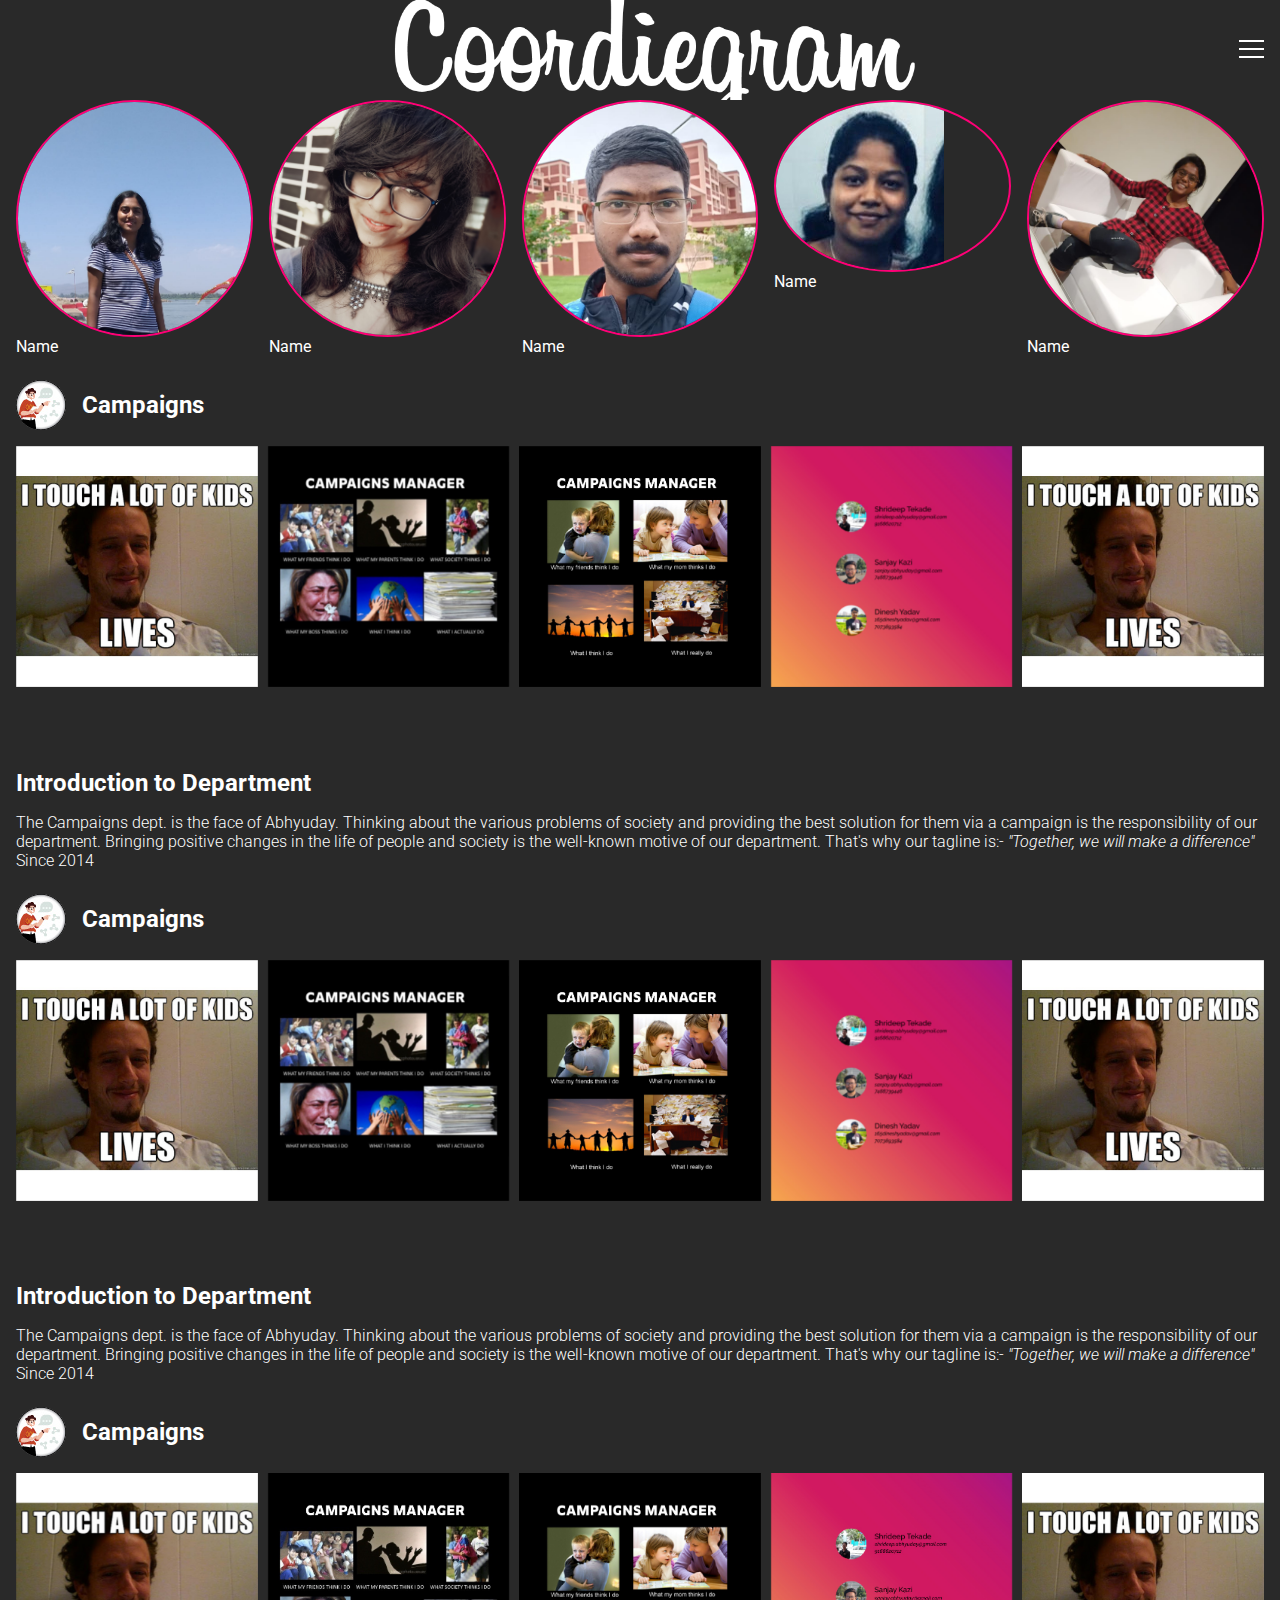
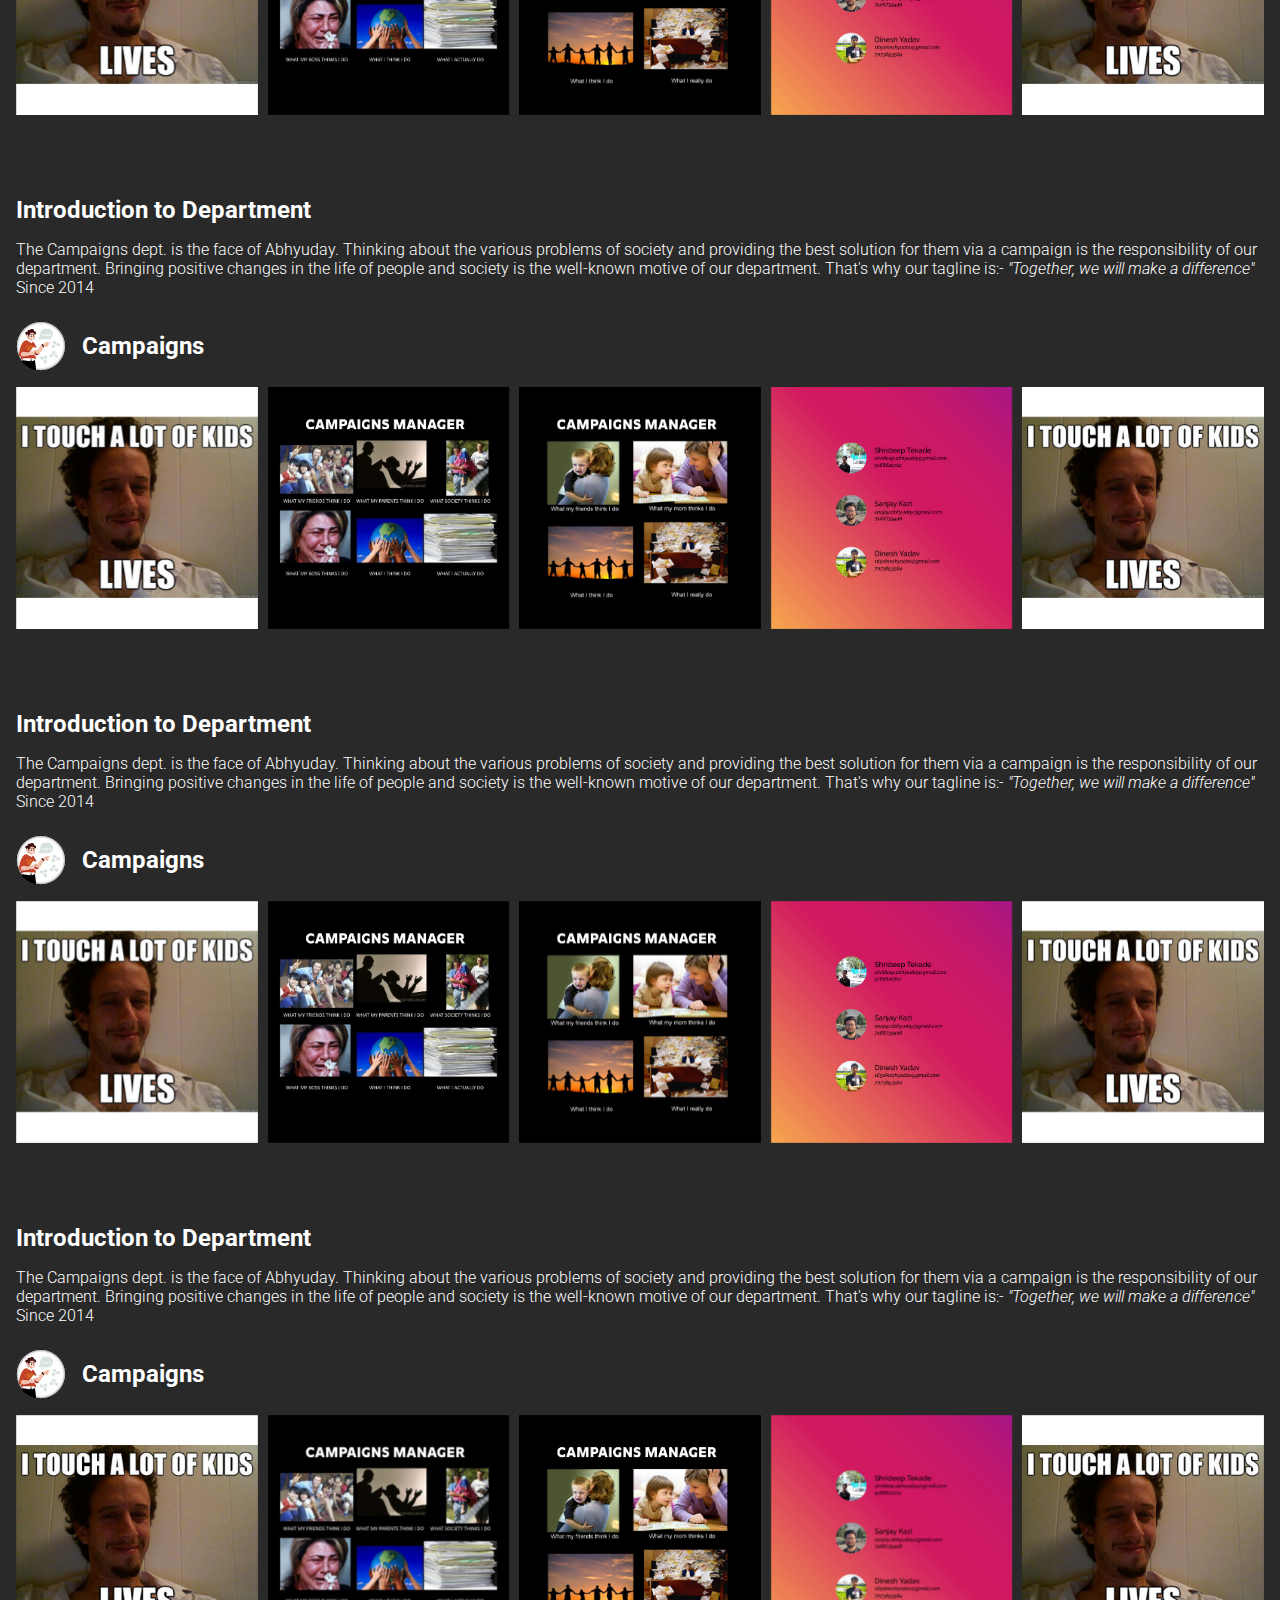
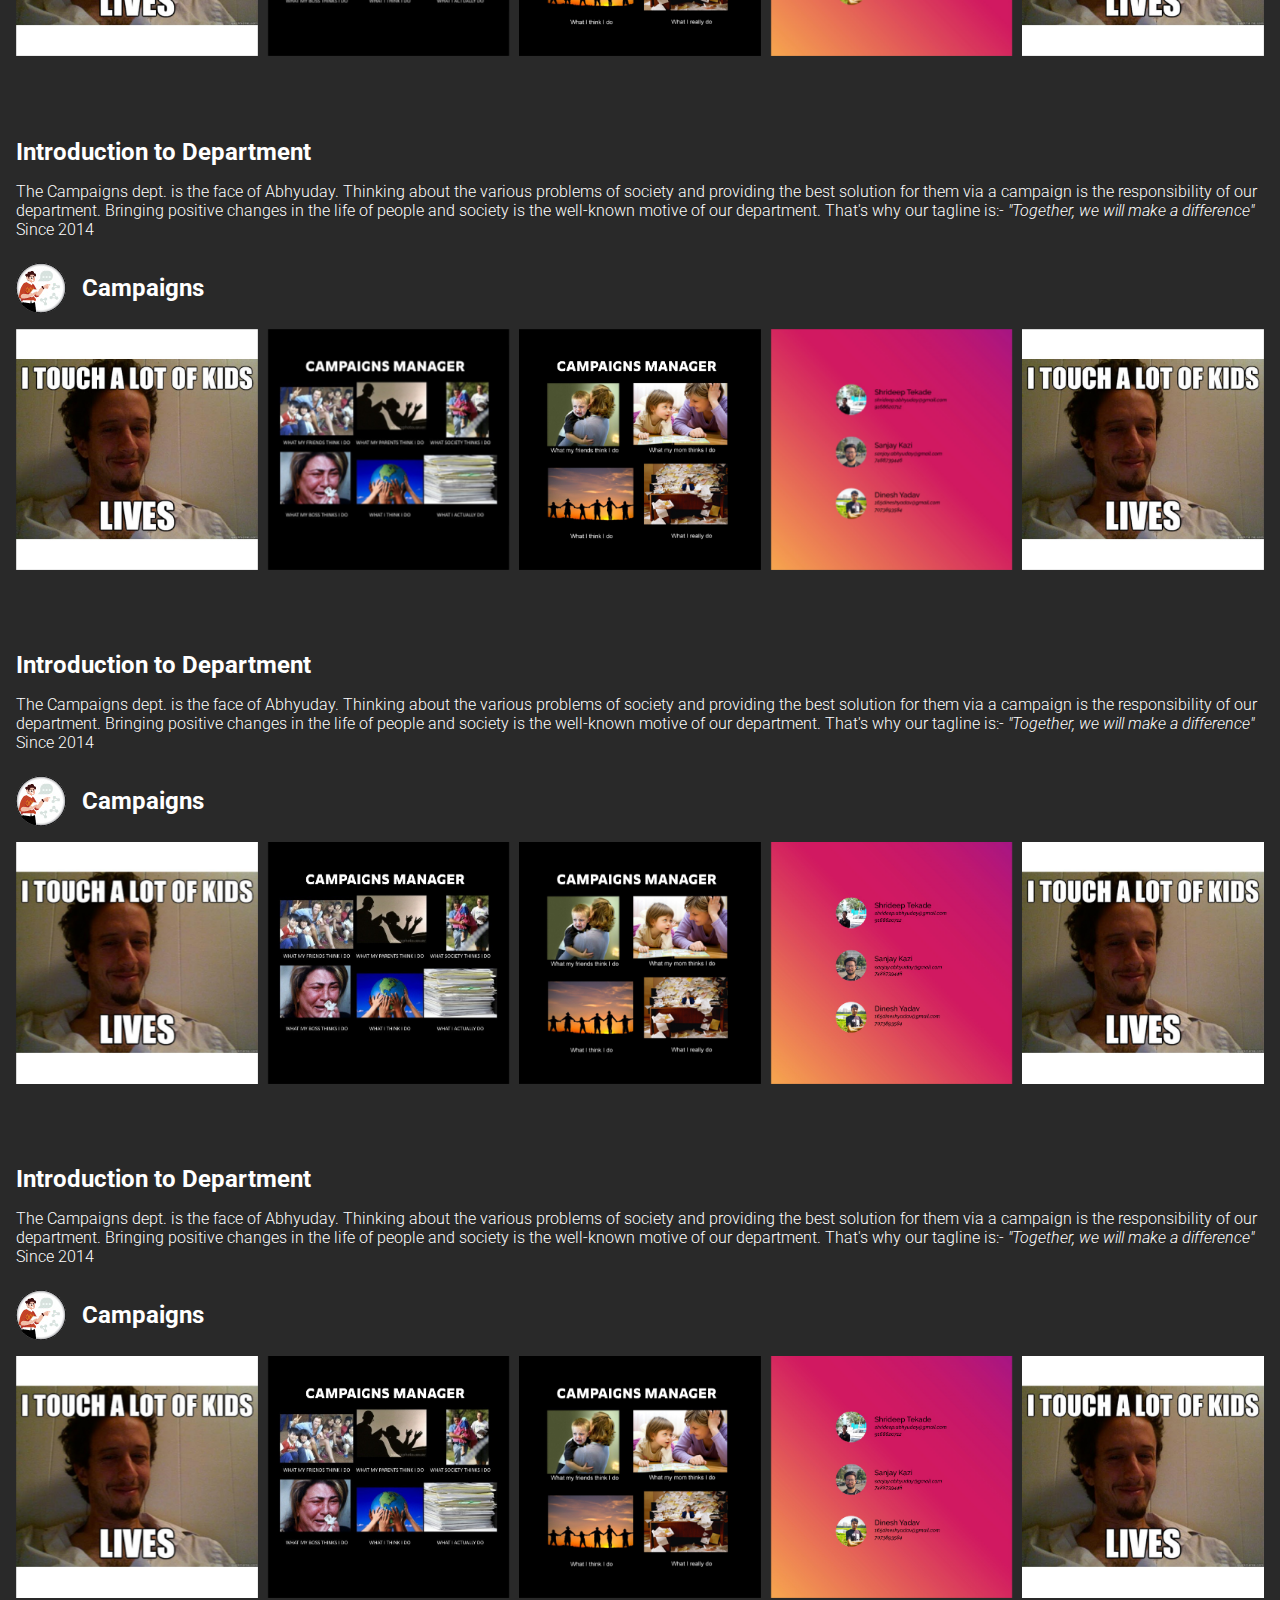
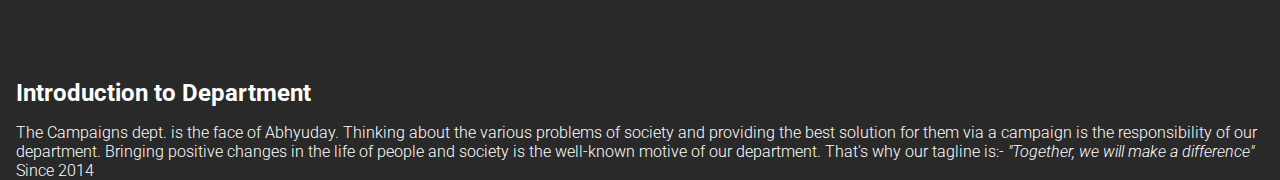
<file: index.html>
<!DOCTYPE html>
<html lang="en">
<head>
    <meta charset="UTF-8">
    <meta http-equiv="X-UA-Compatible" content="IE=edge">
    <meta name="viewport" content="width=device-width, initial-scale=1.0">
    <title>Document</title>
    <link rel="stylesheet" href="https://cdnjs.cloudflare.com/ajax/libs/OwlCarousel2/2.3.4/assets/owl.carousel.min.css" integrity="sha512-tS3S5qG0BlhnQROyJXvNjeEM4UpMXHrQfTGmbQ1gKmelCxlSEBUaxhRBj/EFTzpbP4RVSrpEikbmdJobCvhE3g==" crossorigin="anonymous" referrerpolicy="no-referrer" />
    <link rel="stylesheet" href="https://cdnjs.cloudflare.com/ajax/libs/OwlCarousel2/2.3.4/assets/owl.theme.default.min.css" integrity="sha512-sMXtMNL1zRzolHYKEujM2AqCLUR9F2C4/05cdbxjjLSRvMQIciEPCQZo++nk7go3BtSuK9kfa/s+a4f4i5pLkw==" crossorigin="anonymous" referrerpolicy="no-referrer" />

    <!-- JQuery -->
    <!-- <script src="https://code.jquery.com/jquery-3.6.0.min.js" ></script>

    <!-- Owl Carousel -->
    <!-- <script src="https://cdnjs.cloudflare.com/ajax/libs/OwlCarousel2/2.3.4/owl.carousel.min.js"></script> --> 

    <!-- Font Awesome Icons -->
    <link rel="stylesheet" href="https://cdnjs.cloudflare.com/ajax/libs/font-awesome/5.15.3/css/all.min.css" integrity="sha512-iBBXm8fW90+nuLcSKlbmrPcLa0OT92xO1BIsZ+ywDWZCvqsWgccV3gFoRBv0z+8dLJgyAHIhR35VZc2oM/gI1w==" crossorigin="anonymous" referrerpolicy="no-referrer" />

    <!-- Roboto Google Font -->
    <link rel="preconnect" href="https://fonts.gstatic.com">
    <link href="https://fonts.googleapis.com/css2?family=Roboto:ital,wght@0,100;0,300;0,400;0,500;0,700;0,900;1,100;1,300;1,400;1,500;1,700;1,900&display=swap" rel="stylesheet">

    <!-- Custom Style sheet -->
    <link rel="stylesheet" href="scss/main.css">
</head>
<body>
    <div class="navigation">
        <i class="fab fa-instagram navigation__logo"></i>
        <img src="assets/coordiegram-logo-white.png" alt="coordiegram-logo" class="navigation__coordiegram-logo">

        <input type="checkbox" class="navigation__checkbox" id="navi-toggle">

        <label for="navi-toggle" class="navigation__button">
            <span class="navigation__icon">&nbsp;</span>
        </label>

        <nav class="nav">
            <ul class="nav__list">
                <li class="nav__item">
                    <a href="#" class="nav__link">
                        campaigns                    
                    </a>
                </li>
                <li class="nav__item">
                    <a href="#" class="nav__link">       
                        competitions                 
                    </a>
                </li>
                <li class="nav__item">
                    <a href="#" class="nav__link">       
                        creatives                 
                    </a>
                </li>
                <li class="nav__item">
                    <a href="#" class="nav__link">    
                        events                    
                    </a>
                </li>
                <li class="nav__item">
                    <a href="#" class="nav__link">     
                        marketing                   
                    </a>
                </li>
                <li class="nav__item">
                    <a href="#" class="nav__link">     
                        media                   
                    </a>
                </li>
                <li class="nav__item">
                    <a href="#" class="nav__link">  
                        operations                      
                    </a>
                </li>
                <li class="nav__item">
                    <a href="#" class="nav__link">      
                        web                  
                    </a>
                </li>
            </ul>
        </nav>
        
    </div>
    

    <section class="stories owl-theme">        
        <!-- <div class="wrapper owl-theme"> -->
            <div class="item">
                <div class="stories__story story--1">
                    <div class="stories__img-wrapper"><img src="./assets/testimonials/apoorva.jpg" alt="" class="stories__img"></div>
                    <p class="stories__name">Name</p>
                </div>
            </div>
            <div class="item">
                <div class="stories__story story--2">
                    <div class="stories__img-wrapper"><img src="./assets/testimonials/bhanupriya.jpg" alt="" class="stories__img"></div>
                    <p class="stories__name">Name</p>
                </div>
            </div>
            <div class="item">
                <div class="stories__story story--3">
                    <div class="stories__img-wrapper"><img src="./assets/testimonials/Hemanth.jpg" alt="" class="stories__img"></div>
                    <p class="stories__name">Name</p>
                </div>
            </div>
            <div class="item">
                <div class="stories__story story--4">
                    <div class="stories__img-wrapper"><img src="./assets/testimonials/Prathiksha.jpg" alt="" class="stories__img"></div>
                    <p class="stories__name">Name</p>
                </div>
            </div>
            <div class="item">
                <div class="stories__story story--5">
                    <div class="stories__img-wrapper"><img src="./assets/testimonials/priyanka.jpg" alt="" class="stories__img"></div>
                    <p class="stories__name">Name</p>
                </div>
            </div>
        <!-- </div> -->
    </section>

    <main>
        <div class="card card--1">
            <div class="card__header">
                <img src="./assets/logos/campaigns.jpg" alt="">
                <h2>Campaigns</h2>
            </div>
            <div class="card__images owl-carousel owl-theme">
                <div class="item"><img class="card__img" src="./assets/campaigns/1.jpg" alt=""></div>
                <div class="item"><img class="card__img" src="./assets/campaigns/2.jpg" alt=""></div>
                <div class="item"><img class="card__img" src="./assets/campaigns/3.jpg" alt=""></div>
                <div class="item"><img class="card__img" src="./assets/campaigns/campaigns.jpg" alt=""></div>
            </div>
            <div class="card__actions">
                <i class="far fa-heart"></i>
                <i class="far fa-comment"></i>
                <i class="far fa-share-square"></i>
            </div>
            <div class="card__description">
                <h2>Introduction to Department</h2>
            </div>
            <div class="card__details">
                <p class="card__text">The Campaigns dept. is the face of Abhyuday. Thinking about the various problems of society and providing the best solution for them via a campaign is the responsibility of our department. Bringing positive changes in the life of people and society is the well-known motive of our department. That's why our tagline is:-<i>
                    "Together, we will make a difference"</i>
                    </p>		 	   
                     
            </div>
            <div class="card__footer">
                <p class="card__likes"> Since 2014</p>
            </div>
        </div>        
        <div class="card card--1">
            <div class="card__header">
                <img src="./assets/logos/campaigns.jpg" alt="">
                <h2>Campaigns</h2>
            </div>
            <div class="card__images owl-carousel owl-theme">
                <div class="item"><img class="card__img" src="./assets/campaigns/1.jpg" alt=""></div>
                <div class="item"><img class="card__img" src="./assets/campaigns/2.jpg" alt=""></div>
                <div class="item"><img class="card__img" src="./assets/campaigns/3.jpg" alt=""></div>
                <div class="item"><img class="card__img" src="./assets/campaigns/campaigns.jpg" alt=""></div>
            </div>
            <div class="card__actions">
                <i class="far fa-heart"></i>
                <i class="far fa-comment"></i>
                <i class="far fa-share-square"></i>
            </div>
            <div class="card__description">
                <h2>Introduction to Department</h2>
            </div>
            <div class="card__details">
                <p class="card__text">The Campaigns dept. is the face of Abhyuday. Thinking about the various problems of society and providing the best solution for them via a campaign is the responsibility of our department. Bringing positive changes in the life of people and society is the well-known motive of our department. That's why our tagline is:-<i>
                    "Together, we will make a difference"</i>
                    </p>		 	   
                     
            </div>
            <div class="card__footer">
                <p class="card__likes"> Since 2014</p>
            </div>
        </div>        
        <div class="card card--1">
            <div class="card__header">
                <img src="./assets/logos/campaigns.jpg" alt="">
                <h2>Campaigns</h2>
            </div>
            <div class="card__images owl-carousel owl-theme">
                <div class="item"><img class="card__img" src="./assets/campaigns/1.jpg" alt=""></div>
                <div class="item"><img class="card__img" src="./assets/campaigns/2.jpg" alt=""></div>
                <div class="item"><img class="card__img" src="./assets/campaigns/3.jpg" alt=""></div>
                <div class="item"><img class="card__img" src="./assets/campaigns/campaigns.jpg" alt=""></div>
            </div>
            <div class="card__actions">
                <i class="far fa-heart"></i>
                <i class="far fa-comment"></i>
                <i class="far fa-share-square"></i>
            </div>
            <div class="card__description">
                <h2>Introduction to Department</h2>
            </div>
            <div class="card__details">
                <p class="card__text">The Campaigns dept. is the face of Abhyuday. Thinking about the various problems of society and providing the best solution for them via a campaign is the responsibility of our department. Bringing positive changes in the life of people and society is the well-known motive of our department. That's why our tagline is:-<i>
                    "Together, we will make a difference"</i>
                    </p>		 	   
                     
            </div>
            <div class="card__footer">
                <p class="card__likes"> Since 2014</p>
            </div>
        </div>        
        <div class="card card--1">
            <div class="card__header">
                <img src="./assets/logos/campaigns.jpg" alt="">
                <h2>Campaigns</h2>
            </div>
            <div class="card__images owl-carousel owl-theme">
                <div class="item"><img class="card__img" src="./assets/campaigns/1.jpg" alt=""></div>
                <div class="item"><img class="card__img" src="./assets/campaigns/2.jpg" alt=""></div>
                <div class="item"><img class="card__img" src="./assets/campaigns/3.jpg" alt=""></div>
                <div class="item"><img class="card__img" src="./assets/campaigns/campaigns.jpg" alt=""></div>
            </div>
            <div class="card__actions">
                <i class="far fa-heart"></i>
                <i class="far fa-comment"></i>
                <i class="far fa-share-square"></i>
            </div>
            <div class="card__description">
                <h2>Introduction to Department</h2>
            </div>
            <div class="card__details">
                <p class="card__text">The Campaigns dept. is the face of Abhyuday. Thinking about the various problems of society and providing the best solution for them via a campaign is the responsibility of our department. Bringing positive changes in the life of people and society is the well-known motive of our department. That's why our tagline is:-<i>
                    "Together, we will make a difference"</i>
                    </p>		 	   
                     
            </div>
            <div class="card__footer">
                <p class="card__likes"> Since 2014</p>
            </div>
        </div>        
        <div class="card card--1">
            <div class="card__header">
                <img src="./assets/logos/campaigns.jpg" alt="">
                <h2>Campaigns</h2>
            </div>
            <div class="card__images owl-carousel owl-theme">
                <div class="item"><img class="card__img" src="./assets/campaigns/1.jpg" alt=""></div>
                <div class="item"><img class="card__img" src="./assets/campaigns/2.jpg" alt=""></div>
                <div class="item"><img class="card__img" src="./assets/campaigns/3.jpg" alt=""></div>
                <div class="item"><img class="card__img" src="./assets/campaigns/campaigns.jpg" alt=""></div>
            </div>
            <div class="card__actions">
                <i class="far fa-heart"></i>
                <i class="far fa-comment"></i>
                <i class="far fa-share-square"></i>
            </div>
            <div class="card__description">
                <h2>Introduction to Department</h2>
            </div>
            <div class="card__details">
                <p class="card__text">The Campaigns dept. is the face of Abhyuday. Thinking about the various problems of society and providing the best solution for them via a campaign is the responsibility of our department. Bringing positive changes in the life of people and society is the well-known motive of our department. That's why our tagline is:-<i>
                    "Together, we will make a difference"</i>
                    </p>		 	   
                     
            </div>
            <div class="card__footer">
                <p class="card__likes"> Since 2014</p>
            </div>
        </div>        
        <div class="card card--1">
            <div class="card__header">
                <img src="./assets/logos/campaigns.jpg" alt="">
                <h2>Campaigns</h2>
            </div>
            <div class="card__images owl-carousel owl-theme">
                <div class="item"><img class="card__img" src="./assets/campaigns/1.jpg" alt=""></div>
                <div class="item"><img class="card__img" src="./assets/campaigns/2.jpg" alt=""></div>
                <div class="item"><img class="card__img" src="./assets/campaigns/3.jpg" alt=""></div>
                <div class="item"><img class="card__img" src="./assets/campaigns/campaigns.jpg" alt=""></div>
            </div>
            <div class="card__actions">
                <i class="far fa-heart"></i>
                <i class="far fa-comment"></i>
                <i class="far fa-share-square"></i>
            </div>
            <div class="card__description">
                <h2>Introduction to Department</h2>
            </div>
            <div class="card__details">
                <p class="card__text">The Campaigns dept. is the face of Abhyuday. Thinking about the various problems of society and providing the best solution for them via a campaign is the responsibility of our department. Bringing positive changes in the life of people and society is the well-known motive of our department. That's why our tagline is:-<i>
                    "Together, we will make a difference"</i>
                    </p>		 	   
                     
            </div>
            <div class="card__footer">
                <p class="card__likes"> Since 2014</p>
            </div>
        </div>        
        <div class="card card--1">
            <div class="card__header">
                <img src="./assets/logos/campaigns.jpg" alt="">
                <h2>Campaigns</h2>
            </div>
            <div class="card__images owl-carousel owl-theme">
                <div class="item"><img class="card__img" src="./assets/campaigns/1.jpg" alt=""></div>
                <div class="item"><img class="card__img" src="./assets/campaigns/2.jpg" alt=""></div>
                <div class="item"><img class="card__img" src="./assets/campaigns/3.jpg" alt=""></div>
                <div class="item"><img class="card__img" src="./assets/campaigns/campaigns.jpg" alt=""></div>
            </div>
            <div class="card__actions">
                <i class="far fa-heart"></i>
                <i class="far fa-comment"></i>
                <i class="far fa-share-square"></i>
            </div>
            <div class="card__description">
                <h2>Introduction to Department</h2>
            </div>
            <div class="card__details">
                <p class="card__text">The Campaigns dept. is the face of Abhyuday. Thinking about the various problems of society and providing the best solution for them via a campaign is the responsibility of our department. Bringing positive changes in the life of people and society is the well-known motive of our department. That's why our tagline is:-<i>
                    "Together, we will make a difference"</i>
                    </p>		 	   
                     
            </div>
            <div class="card__footer">
                <p class="card__likes"> Since 2014</p>
            </div>
        </div>        
        <div class="card card--1">
            <div class="card__header">
                <img src="./assets/logos/campaigns.jpg" alt="">
                <h2>Campaigns</h2>
            </div>
            <div class="card__images owl-carousel owl-theme">
                <div class="item"><img class="card__img" src="./assets/campaigns/1.jpg" alt=""></div>
                <div class="item"><img class="card__img" src="./assets/campaigns/2.jpg" alt=""></div>
                <div class="item"><img class="card__img" src="./assets/campaigns/3.jpg" alt=""></div>
                <div class="item"><img class="card__img" src="./assets/campaigns/campaigns.jpg" alt=""></div>
            </div>
            <div class="card__actions">
                <i class="far fa-heart"></i>
                <i class="far fa-comment"></i>
                <i class="far fa-share-square"></i>
            </div>
            <div class="card__description">
                <h2>Introduction to Department</h2>
            </div>
            <div class="card__details">
                <p class="card__text">The Campaigns dept. is the face of Abhyuday. Thinking about the various problems of society and providing the best solution for them via a campaign is the responsibility of our department. Bringing positive changes in the life of people and society is the well-known motive of our department. That's why our tagline is:-<i>
                    "Together, we will make a difference"</i>
                    </p>		 	   
                     
            </div>
            <div class="card__footer">
                <p class="card__likes"> Since 2014</p>
            </div>
        </div>        
        <div class="card card--1">
            <div class="card__header">
                <img src="./assets/logos/campaigns.jpg" alt="">
                <h2>Campaigns</h2>
            </div>
            <div class="card__images owl-carousel owl-theme">
                <div class="item"><img class="card__img" src="./assets/campaigns/1.jpg" alt=""></div>
                <div class="item"><img class="card__img" src="./assets/campaigns/2.jpg" alt=""></div>
                <div class="item"><img class="card__img" src="./assets/campaigns/3.jpg" alt=""></div>
                <div class="item"><img class="card__img" src="./assets/campaigns/campaigns.jpg" alt=""></div>
            </div>
            <div class="card__actions">
                <i class="far fa-heart"></i>
                <i class="far fa-comment"></i>
                <i class="far fa-share-square"></i>
            </div>
            <div class="card__description">
                <h2>Introduction to Department</h2>
            </div>
            <div class="card__details">
                <p class="card__text">The Campaigns dept. is the face of Abhyuday. Thinking about the various problems of society and providing the best solution for them via a campaign is the responsibility of our department. Bringing positive changes in the life of people and society is the well-known motive of our department. That's why our tagline is:-<i>
                    "Together, we will make a difference"</i>
                    </p>		 	   
                     
            </div>
            <div class="card__footer">
                <p class="card__likes"> Since 2014</p>
            </div>
        </div>        
    </main>
    <script src="https://cdnjs.cloudflare.com/ajax/libs/jquery/3.6.0/jquery.min.js" integrity="sha512-894YE6QWD5I59HgZOGReFYm4dnWc1Qt5NtvYSaNcOP+u1T9qYdvdihz0PPSiiqn/+/3e7Jo4EaG7TubfWGUrMQ==" crossorigin="anonymous" referrerpolicy="no-referrer"></script>
    <script src="https://cdnjs.cloudflare.com/ajax/libs/OwlCarousel2/2.3.4/owl.carousel.min.js" integrity="sha512-bPs7Ae6pVvhOSiIcyUClR7/q2OAsRiovw4vAkX+zJbw3ShAeeqezq50RIIcIURq7Oa20rW2n2q+fyXBNcU9lrw==" crossorigin="anonymous" referrerpolicy="no-referrer"></script>

    <script>
        $('.owl-carousel').owlCarousel({
            loop:true,
            margin:10,
            nav:false,
            responsive:{
                0:{
                    items:1
                },
                600:{
                    items:3
                },
                1000:{
                    items:5
                }
            }
        })

        // $('.stories').owlCarousel({
        //     loop:true,
        //     margin:10,
        //     nav:true,
        //     responsive:{
        //         0:{
        //             items:1
        //         },
        //         600:{
        //             items:3
        //         },
        //         1000:{
        //             items:5
        //         }
        //     }
        // })
    </script>
</body>
</html>
</file>
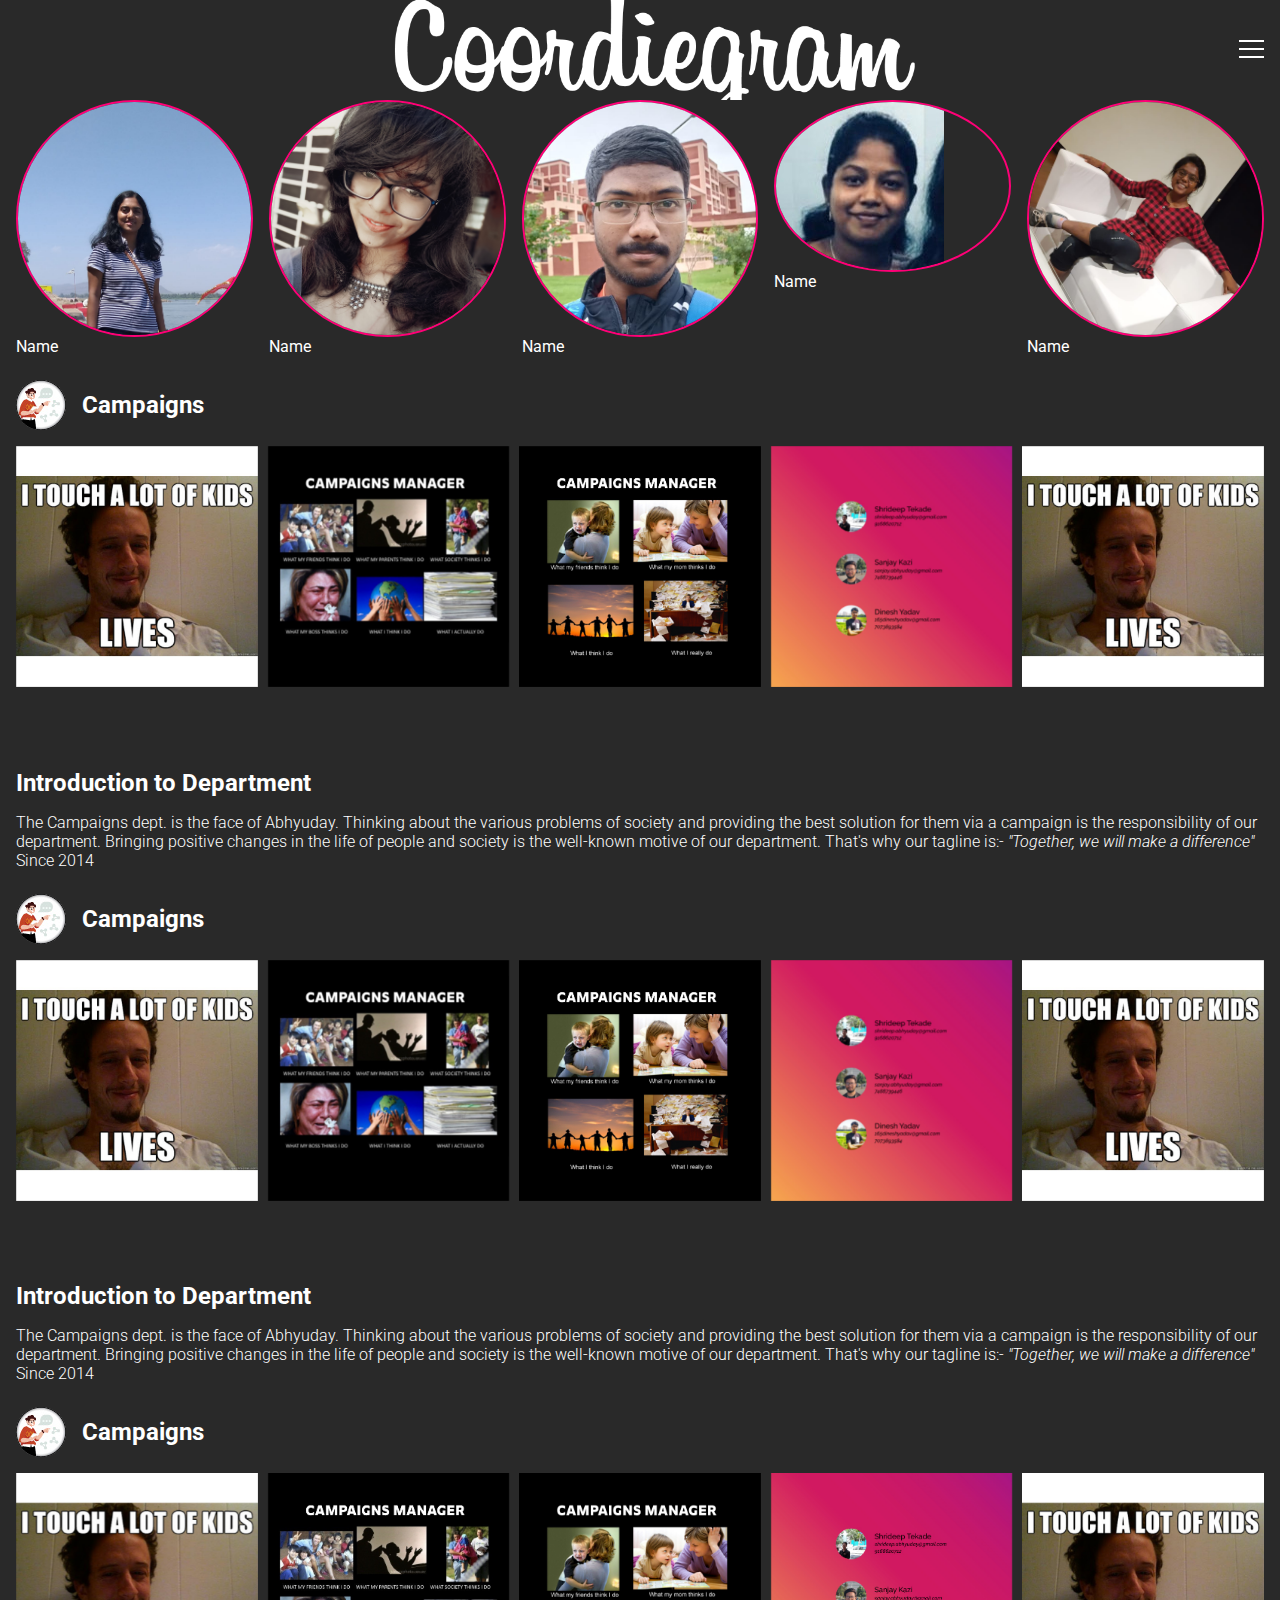
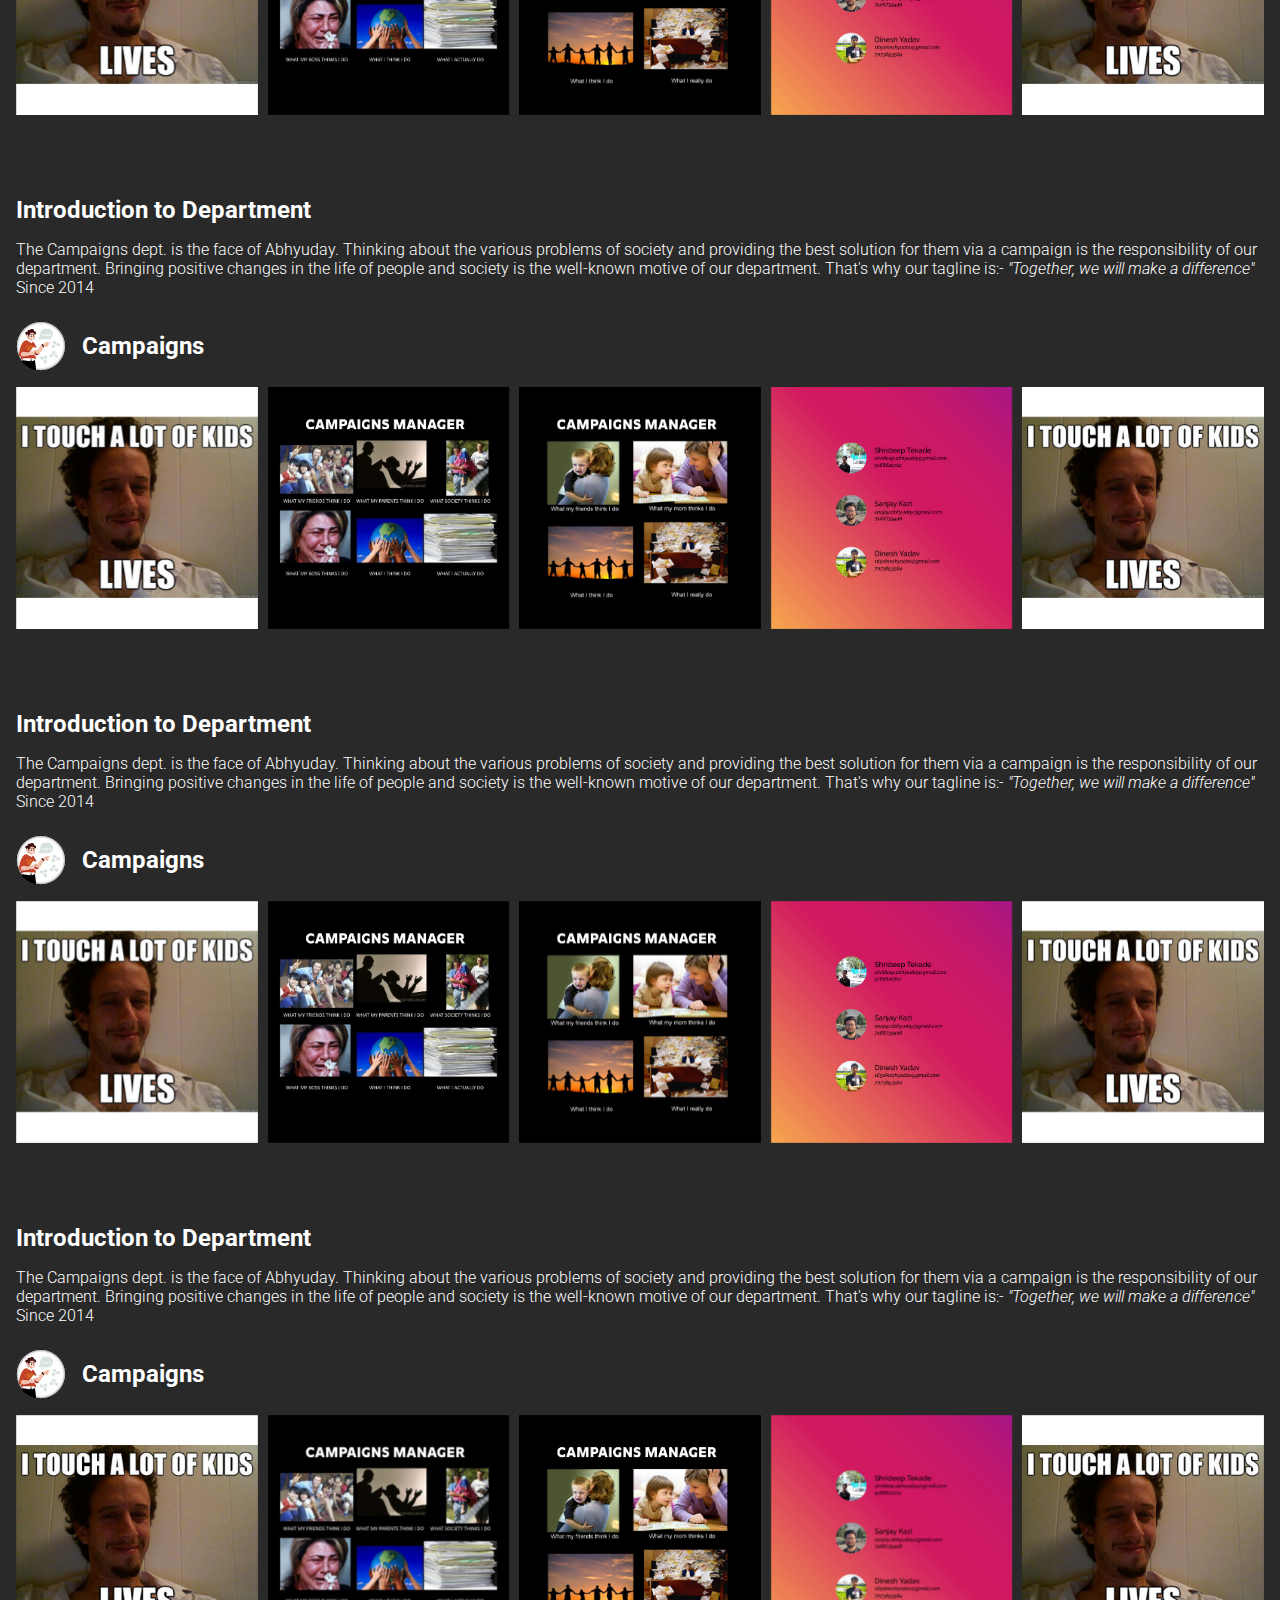
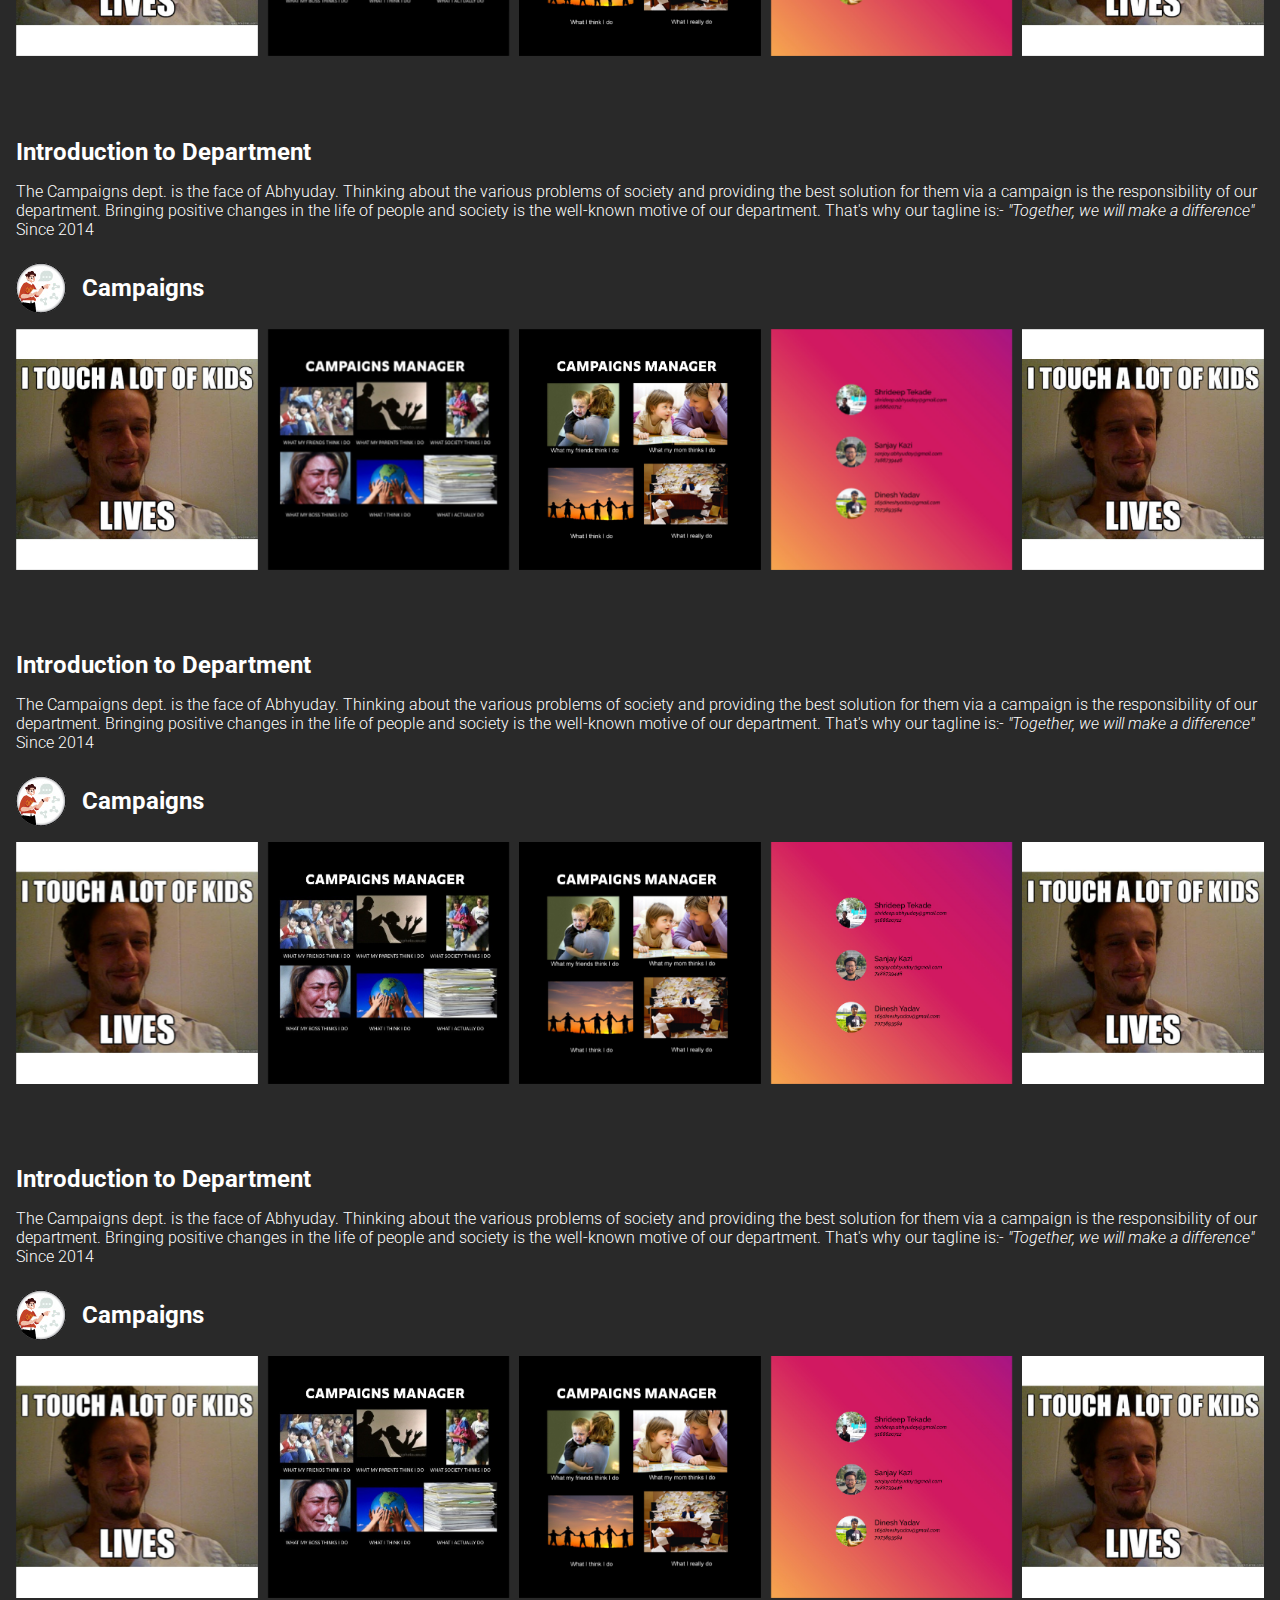
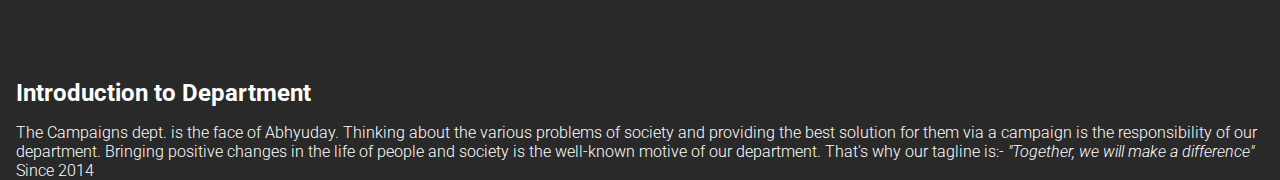
<file: signin.html>
<!DOCTYPE html>
<html lang="en">
<head>
    <meta charset="UTF-8">
    <meta http-equiv="X-UA-Compatible" content="IE=edge">
    <meta name="viewport" content="width=device-width, initial-scale=1.0">
    <title>Document</title>
    <link rel="stylesheet" href="https://cdnjs.cloudflare.com/ajax/libs/OwlCarousel2/2.3.4/assets/owl.carousel.min.css" integrity="sha512-tS3S5qG0BlhnQROyJXvNjeEM4UpMXHrQfTGmbQ1gKmelCxlSEBUaxhRBj/EFTzpbP4RVSrpEikbmdJobCvhE3g==" crossorigin="anonymous" referrerpolicy="no-referrer" />
    <link rel="stylesheet" href="https://cdnjs.cloudflare.com/ajax/libs/OwlCarousel2/2.3.4/assets/owl.theme.default.min.css" integrity="sha512-sMXtMNL1zRzolHYKEujM2AqCLUR9F2C4/05cdbxjjLSRvMQIciEPCQZo++nk7go3BtSuK9kfa/s+a4f4i5pLkw==" crossorigin="anonymous" referrerpolicy="no-referrer" />

    <!-- JQuery -->
    <!-- <script src="https://code.jquery.com/jquery-3.6.0.min.js" ></script>

    <!-- Owl Carousel -->
    <!-- <script src="https://cdnjs.cloudflare.com/ajax/libs/OwlCarousel2/2.3.4/owl.carousel.min.js"></script> --> 

    <!-- Font Awesome Icons -->
    <link rel="stylesheet" href="https://cdnjs.cloudflare.com/ajax/libs/font-awesome/5.15.3/css/all.min.css" integrity="sha512-iBBXm8fW90+nuLcSKlbmrPcLa0OT92xO1BIsZ+ywDWZCvqsWgccV3gFoRBv0z+8dLJgyAHIhR35VZc2oM/gI1w==" crossorigin="anonymous" referrerpolicy="no-referrer" />

    <!-- Roboto Google Font -->
    <link rel="preconnect" href="https://fonts.gstatic.com">
    <link href="https://fonts.googleapis.com/css2?family=Roboto:ital,wght@0,100;0,300;0,400;0,500;0,700;0,900;1,100;1,300;1,400;1,500;1,700;1,900&display=swap" rel="stylesheet">

    <!-- Custom Style sheet -->
    <link rel="stylesheet" href="scss/main.css">
</head>
<body>
    <div class="navigation">
        <i class="fab fa-instagram navigation__logo"></i>
        <img src="assets/coordiegram-logo-white.png" alt="coordiegram-logo" class="navigation__coordiegram-logo">

        <input type="checkbox" class="navigation__checkbox" id="navi-toggle">

        <label for="navi-toggle" class="navigation__button">
            <span class="navigation__icon">&nbsp;</span>
        </label>

        <nav class="nav">
            <ul class="nav__list">
                <li class="nav__item">
                    <a href="#" class="nav__link">
                        campaigns                    
                    </a>
                </li>
                <li class="nav__item">
                    <a href="#" class="nav__link">       
                        competitions                 
                    </a>
                </li>
                <li class="nav__item">
                    <a href="#" class="nav__link">       
                        creatives                 
                    </a>
                </li>
                <li class="nav__item">
                    <a href="#" class="nav__link">    
                        events                    
                    </a>
                </li>
                <li class="nav__item">
                    <a href="#" class="nav__link">     
                        marketing                   
                    </a>
                </li>
                <li class="nav__item">
                    <a href="#" class="nav__link">     
                        media                   
                    </a>
                </li>
                <li class="nav__item">
                    <a href="#" class="nav__link">  
                        operations                      
                    </a>
                </li>
                <li class="nav__item">
                    <a href="#" class="nav__link">      
                        web                  
                    </a>
                </li>
            </ul>
        </nav>
        
    </div>
    

    <section class="stories owl-theme">        
        <!-- <div class="wrapper owl-theme"> -->
            <div class="item">
                <div class="stories__story story--1">
                    <div class="stories__img-wrapper"><img src="./assets/testimonials/apoorva.jpg" alt="" class="stories__img"></div>
                    <p class="stories__name">Name</p>
                </div>
            </div>
            <div class="item">
                <div class="stories__story story--2">
                    <div class="stories__img-wrapper"><img src="./assets/testimonials/bhanupriya.jpg" alt="" class="stories__img"></div>
                    <p class="stories__name">Name</p>
                </div>
            </div>
            <div class="item">
                <div class="stories__story story--3">
                    <div class="stories__img-wrapper"><img src="./assets/testimonials/Hemanth.jpg" alt="" class="stories__img"></div>
                    <p class="stories__name">Name</p>
                </div>
            </div>
            <div class="item">
                <div class="stories__story story--4">
                    <div class="stories__img-wrapper"><img src="./assets/testimonials/Prathiksha.jpg" alt="" class="stories__img"></div>
                    <p class="stories__name">Name</p>
                </div>
            </div>
            <div class="item">
                <div class="stories__story story--5">
                    <div class="stories__img-wrapper"><img src="./assets/testimonials/priyanka.jpg" alt="" class="stories__img"></div>
                    <p class="stories__name">Name</p>
                </div>
            </div>
        <!-- </div> -->
    </section>

    <main>
        <div class="card card--1">
            <div class="card__header">
                <img src="./assets/logos/campaigns.jpg" alt="">
                <h2>Campaigns</h2>
            </div>
            <div class="card__images owl-carousel owl-theme">
                <div class="item"><img class="card__img" src="./assets/campaigns/1.jpg" alt=""></div>
                <div class="item"><img class="card__img" src="./assets/campaigns/2.jpg" alt=""></div>
                <div class="item"><img class="card__img" src="./assets/campaigns/3.jpg" alt=""></div>
                <div class="item"><img class="card__img" src="./assets/campaigns/campaigns.jpg" alt=""></div>
            </div>
            <div class="card__actions">
                <i class="far fa-heart"></i>
                <i class="far fa-comment"></i>
                <i class="far fa-share-square"></i>
            </div>
            <div class="card__description">
                <h2>Introduction to Department</h2>
            </div>
            <div class="card__details">
                <p class="card__text">The Campaigns dept. is the face of Abhyuday. Thinking about the various problems of society and providing the best solution for them via a campaign is the responsibility of our department. Bringing positive changes in the life of people and society is the well-known motive of our department. That's why our tagline is:-<i>
                    "Together, we will make a difference"</i>
                    </p>		 	   
                     
            </div>
            <div class="card__footer">
                <p class="card__likes"> Since 2014</p>
            </div>
        </div>        
        <div class="card card--1">
            <div class="card__header">
                <img src="./assets/logos/campaigns.jpg" alt="">
                <h2>Campaigns</h2>
            </div>
            <div class="card__images owl-carousel owl-theme">
                <div class="item"><img class="card__img" src="./assets/campaigns/1.jpg" alt=""></div>
                <div class="item"><img class="card__img" src="./assets/campaigns/2.jpg" alt=""></div>
                <div class="item"><img class="card__img" src="./assets/campaigns/3.jpg" alt=""></div>
                <div class="item"><img class="card__img" src="./assets/campaigns/campaigns.jpg" alt=""></div>
            </div>
            <div class="card__actions">
                <i class="far fa-heart"></i>
                <i class="far fa-comment"></i>
                <i class="far fa-share-square"></i>
            </div>
            <div class="card__description">
                <h2>Introduction to Department</h2>
            </div>
            <div class="card__details">
                <p class="card__text">The Campaigns dept. is the face of Abhyuday. Thinking about the various problems of society and providing the best solution for them via a campaign is the responsibility of our department. Bringing positive changes in the life of people and society is the well-known motive of our department. That's why our tagline is:-<i>
                    "Together, we will make a difference"</i>
                    </p>		 	   
                     
            </div>
            <div class="card__footer">
                <p class="card__likes"> Since 2014</p>
            </div>
        </div>        
        <div class="card card--1">
            <div class="card__header">
                <img src="./assets/logos/campaigns.jpg" alt="">
                <h2>Campaigns</h2>
            </div>
            <div class="card__images owl-carousel owl-theme">
                <div class="item"><img class="card__img" src="./assets/campaigns/1.jpg" alt=""></div>
                <div class="item"><img class="card__img" src="./assets/campaigns/2.jpg" alt=""></div>
                <div class="item"><img class="card__img" src="./assets/campaigns/3.jpg" alt=""></div>
                <div class="item"><img class="card__img" src="./assets/campaigns/campaigns.jpg" alt=""></div>
            </div>
            <div class="card__actions">
                <i class="far fa-heart"></i>
                <i class="far fa-comment"></i>
                <i class="far fa-share-square"></i>
            </div>
            <div class="card__description">
                <h2>Introduction to Department</h2>
            </div>
            <div class="card__details">
                <p class="card__text">The Campaigns dept. is the face of Abhyuday. Thinking about the various problems of society and providing the best solution for them via a campaign is the responsibility of our department. Bringing positive changes in the life of people and society is the well-known motive of our department. That's why our tagline is:-<i>
                    "Together, we will make a difference"</i>
                    </p>		 	   
                     
            </div>
            <div class="card__footer">
                <p class="card__likes"> Since 2014</p>
            </div>
        </div>        
        <div class="card card--1">
            <div class="card__header">
                <img src="./assets/logos/campaigns.jpg" alt="">
                <h2>Campaigns</h2>
            </div>
            <div class="card__images owl-carousel owl-theme">
                <div class="item"><img class="card__img" src="./assets/campaigns/1.jpg" alt=""></div>
                <div class="item"><img class="card__img" src="./assets/campaigns/2.jpg" alt=""></div>
                <div class="item"><img class="card__img" src="./assets/campaigns/3.jpg" alt=""></div>
                <div class="item"><img class="card__img" src="./assets/campaigns/campaigns.jpg" alt=""></div>
            </div>
            <div class="card__actions">
                <i class="far fa-heart"></i>
                <i class="far fa-comment"></i>
                <i class="far fa-share-square"></i>
            </div>
            <div class="card__description">
                <h2>Introduction to Department</h2>
            </div>
            <div class="card__details">
                <p class="card__text">The Campaigns dept. is the face of Abhyuday. Thinking about the various problems of society and providing the best solution for them via a campaign is the responsibility of our department. Bringing positive changes in the life of people and society is the well-known motive of our department. That's why our tagline is:-<i>
                    "Together, we will make a difference"</i>
                    </p>		 	   
                     
            </div>
            <div class="card__footer">
                <p class="card__likes"> Since 2014</p>
            </div>
        </div>        
        <div class="card card--1">
            <div class="card__header">
                <img src="./assets/logos/campaigns.jpg" alt="">
                <h2>Campaigns</h2>
            </div>
            <div class="card__images owl-carousel owl-theme">
                <div class="item"><img class="card__img" src="./assets/campaigns/1.jpg" alt=""></div>
                <div class="item"><img class="card__img" src="./assets/campaigns/2.jpg" alt=""></div>
                <div class="item"><img class="card__img" src="./assets/campaigns/3.jpg" alt=""></div>
                <div class="item"><img class="card__img" src="./assets/campaigns/campaigns.jpg" alt=""></div>
            </div>
            <div class="card__actions">
                <i class="far fa-heart"></i>
                <i class="far fa-comment"></i>
                <i class="far fa-share-square"></i>
            </div>
            <div class="card__description">
                <h2>Introduction to Department</h2>
            </div>
            <div class="card__details">
                <p class="card__text">The Campaigns dept. is the face of Abhyuday. Thinking about the various problems of society and providing the best solution for them via a campaign is the responsibility of our department. Bringing positive changes in the life of people and society is the well-known motive of our department. That's why our tagline is:-<i>
                    "Together, we will make a difference"</i>
                    </p>		 	   
                     
            </div>
            <div class="card__footer">
                <p class="card__likes"> Since 2014</p>
            </div>
        </div>        
        <div class="card card--1">
            <div class="card__header">
                <img src="./assets/logos/campaigns.jpg" alt="">
                <h2>Campaigns</h2>
            </div>
            <div class="card__images owl-carousel owl-theme">
                <div class="item"><img class="card__img" src="./assets/campaigns/1.jpg" alt=""></div>
                <div class="item"><img class="card__img" src="./assets/campaigns/2.jpg" alt=""></div>
                <div class="item"><img class="card__img" src="./assets/campaigns/3.jpg" alt=""></div>
                <div class="item"><img class="card__img" src="./assets/campaigns/campaigns.jpg" alt=""></div>
            </div>
            <div class="card__actions">
                <i class="far fa-heart"></i>
                <i class="far fa-comment"></i>
                <i class="far fa-share-square"></i>
            </div>
            <div class="card__description">
                <h2>Introduction to Department</h2>
            </div>
            <div class="card__details">
                <p class="card__text">The Campaigns dept. is the face of Abhyuday. Thinking about the various problems of society and providing the best solution for them via a campaign is the responsibility of our department. Bringing positive changes in the life of people and society is the well-known motive of our department. That's why our tagline is:-<i>
                    "Together, we will make a difference"</i>
                    </p>		 	   
                     
            </div>
            <div class="card__footer">
                <p class="card__likes"> Since 2014</p>
            </div>
        </div>        
        <div class="card card--1">
            <div class="card__header">
                <img src="./assets/logos/campaigns.jpg" alt="">
                <h2>Campaigns</h2>
            </div>
            <div class="card__images owl-carousel owl-theme">
                <div class="item"><img class="card__img" src="./assets/campaigns/1.jpg" alt=""></div>
                <div class="item"><img class="card__img" src="./assets/campaigns/2.jpg" alt=""></div>
                <div class="item"><img class="card__img" src="./assets/campaigns/3.jpg" alt=""></div>
                <div class="item"><img class="card__img" src="./assets/campaigns/campaigns.jpg" alt=""></div>
            </div>
            <div class="card__actions">
                <i class="far fa-heart"></i>
                <i class="far fa-comment"></i>
                <i class="far fa-share-square"></i>
            </div>
            <div class="card__description">
                <h2>Introduction to Department</h2>
            </div>
            <div class="card__details">
                <p class="card__text">The Campaigns dept. is the face of Abhyuday. Thinking about the various problems of society and providing the best solution for them via a campaign is the responsibility of our department. Bringing positive changes in the life of people and society is the well-known motive of our department. That's why our tagline is:-<i>
                    "Together, we will make a difference"</i>
                    </p>		 	   
                     
            </div>
            <div class="card__footer">
                <p class="card__likes"> Since 2014</p>
            </div>
        </div>        
        <div class="card card--1">
            <div class="card__header">
                <img src="./assets/logos/campaigns.jpg" alt="">
                <h2>Campaigns</h2>
            </div>
            <div class="card__images owl-carousel owl-theme">
                <div class="item"><img class="card__img" src="./assets/campaigns/1.jpg" alt=""></div>
                <div class="item"><img class="card__img" src="./assets/campaigns/2.jpg" alt=""></div>
                <div class="item"><img class="card__img" src="./assets/campaigns/3.jpg" alt=""></div>
                <div class="item"><img class="card__img" src="./assets/campaigns/campaigns.jpg" alt=""></div>
            </div>
            <div class="card__actions">
                <i class="far fa-heart"></i>
                <i class="far fa-comment"></i>
                <i class="far fa-share-square"></i>
            </div>
            <div class="card__description">
                <h2>Introduction to Department</h2>
            </div>
            <div class="card__details">
                <p class="card__text">The Campaigns dept. is the face of Abhyuday. Thinking about the various problems of society and providing the best solution for them via a campaign is the responsibility of our department. Bringing positive changes in the life of people and society is the well-known motive of our department. That's why our tagline is:-<i>
                    "Together, we will make a difference"</i>
                    </p>		 	   
                     
            </div>
            <div class="card__footer">
                <p class="card__likes"> Since 2014</p>
            </div>
        </div>        
        <div class="card card--1">
            <div class="card__header">
                <img src="./assets/logos/campaigns.jpg" alt="">
                <h2>Campaigns</h2>
            </div>
            <div class="card__images owl-carousel owl-theme">
                <div class="item"><img class="card__img" src="./assets/campaigns/1.jpg" alt=""></div>
                <div class="item"><img class="card__img" src="./assets/campaigns/2.jpg" alt=""></div>
                <div class="item"><img class="card__img" src="./assets/campaigns/3.jpg" alt=""></div>
                <div class="item"><img class="card__img" src="./assets/campaigns/campaigns.jpg" alt=""></div>
            </div>
            <div class="card__actions">
                <i class="far fa-heart"></i>
                <i class="far fa-comment"></i>
                <i class="far fa-share-square"></i>
            </div>
            <div class="card__description">
                <h2>Introduction to Department</h2>
            </div>
            <div class="card__details">
                <p class="card__text">The Campaigns dept. is the face of Abhyuday. Thinking about the various problems of society and providing the best solution for them via a campaign is the responsibility of our department. Bringing positive changes in the life of people and society is the well-known motive of our department. That's why our tagline is:-<i>
                    "Together, we will make a difference"</i>
                    </p>		 	   
                     
            </div>
            <div class="card__footer">
                <p class="card__likes"> Since 2014</p>
            </div>
        </div>        
    </main>
    <script src="https://cdnjs.cloudflare.com/ajax/libs/jquery/3.6.0/jquery.min.js" integrity="sha512-894YE6QWD5I59HgZOGReFYm4dnWc1Qt5NtvYSaNcOP+u1T9qYdvdihz0PPSiiqn/+/3e7Jo4EaG7TubfWGUrMQ==" crossorigin="anonymous" referrerpolicy="no-referrer"></script>
    <script src="https://cdnjs.cloudflare.com/ajax/libs/OwlCarousel2/2.3.4/owl.carousel.min.js" integrity="sha512-bPs7Ae6pVvhOSiIcyUClR7/q2OAsRiovw4vAkX+zJbw3ShAeeqezq50RIIcIURq7Oa20rW2n2q+fyXBNcU9lrw==" crossorigin="anonymous" referrerpolicy="no-referrer"></script>

    <script>
        $('.owl-carousel').owlCarousel({
            loop:true,
            margin:10,
            nav:false,
            responsive:{
                0:{
                    items:1
                },
                600:{
                    items:3
                },
                1000:{
                    items:5
                }
            }
        })

        // $('.stories').owlCarousel({
        //     loop:true,
        //     margin:10,
        //     nav:true,
        //     responsive:{
        //         0:{
        //             items:1
        //         },
        //         600:{
        //             items:3
        //         },
        //         1000:{
        //             items:5
        //         }
        //     }
        // })
    </script>
</body>
</html>
</file>
<file: scss/main.css>
*,
*::after,
*::before {
  margin: 0;
  padding: 0;
  -webkit-box-sizing: border-box;
          box-sizing: border-box;
}

html {
  font-size: 62.5%;
  background-color: #292929;
  color: #fff;
}

body {
  padding: 0 1em;
}

.navigation {
  display: -webkit-box;
  display: -ms-flexbox;
  display: flex;
  -webkit-box-align: center;
      -ms-flex-align: center;
          align-items: center;
  width: 100%;
  max-height: 100px;
  overflow-x: hidden;
  -webkit-box-flex: 1;
      -ms-flex-positive: 1;
          flex-grow: 1;
}

.navigation > * {
  width: 100%;
}

.navigation__logo {
  font-size: 1.6em;
}

.navigation__coordiegram-logo {
  max-width: 50%;
  -o-object-fit: cover;
     object-fit: cover;
}

.navigation__checkbox {
  display: none;
}

.navigation__checkbox:checked ~ .nav {
  visibility: visible;
  opacity: 1;
}

.navigation__checkbox:checked + .navigation__button .navigation__icon {
  background-color: transparent;
  position: fixed;
  top: 35px;
  right: 20px;
}

.navigation__checkbox:checked + .navigation__button .navigation__icon::before, .navigation__checkbox:checked + .navigation__button .navigation__icon::after {
  top: 0;
}

.navigation__checkbox:checked + .navigation__button .navigation__icon::before {
  -webkit-transform: rotate(45deg);
          transform: rotate(45deg);
}

.navigation__checkbox:checked + .navigation__button .navigation__icon::after {
  -webkit-transform: rotate(-45deg);
          transform: rotate(-45deg);
}

.navigation__button {
  text-align: right;
  z-index: 99999;
}

.navigation__icon {
  position: relative;
  margin-top: 1.5rem;
}

.navigation__icon, .navigation__icon::before, .navigation__icon::after {
  width: 2.5rem;
  height: 2px;
  background-color: white;
  display: inline-block;
}

.navigation__icon::before, .navigation__icon::after {
  content: "";
  position: absolute;
  left: 0;
  -webkit-transition: all .2s;
  transition: all .2s;
}

.navigation__icon::before {
  top: -.8rem;
}

.navigation__icon::after {
  top: .8rem;
}

.nav {
  display: -ms-grid;
  display: grid;
  position: fixed;
  top: 0;
  right: 0;
  width: 100%;
  height: 100vh;
  background-color: #000;
  visibility: hidden;
  opacity: 0;
  place-items: center;
  z-index: 9999;
  -webkit-transition: 0.7s ease-in-out opacity;
  transition: 0.7s ease-in-out opacity;
}

.nav__list {
  list-style: none;
}

.nav__item:not(:last-child) {
  padding-bottom: 2em;
}

.nav__link {
  text-decoration: none;
  text-transform: uppercase;
  color: white;
}

html {
  font-family: 'Roboto', sans-serif;
}

body {
  font-size: 1.6rem;
}

.stories {
  display: -ms-grid;
  display: grid;
  -ms-grid-columns: (1fr)[5];
      grid-template-columns: repeat(5, 1fr);
  gap: 1em;
  overflow: hidden;
}

.stories__img-wrapper {
  border: 2px solid #ff0077;
  border-radius: 50%;
  overflow: hidden;
}

.stories__img {
  max-width: 100%;
  display: block;
}

.card {
  display: -webkit-box;
  display: -ms-flexbox;
  display: flex;
  -webkit-box-orient: vertical;
  -webkit-box-direction: normal;
      -ms-flex-direction: column;
          flex-direction: column;
  width: 100%;
  margin-top: 1.5em;
  position: relative;
  z-index: 0;
}

.card__header {
  display: -webkit-box;
  display: -ms-flexbox;
  display: flex;
  -webkit-box-align: center;
      -ms-flex-align: center;
          align-items: center;
  margin-bottom: 1em;
}

.card__header img {
  border-radius: 50%;
  margin-right: 1em;
}

.card__images {
  position: relative;
}

.card__img {
  max-width: 100%;
  z-index: 0;
}

.card__actions {
  margin: 1em 0;
  font-size: 1.6em;
}

.card__actions > * {
  margin-right: 1em;
}

.card__description {
  margin-bottom: 1em;
}

.card__details {
  font-weight: 300;
}

.card__footer {
  font-weight: 300;
}
/*# sourceMappingURL=main.css.map */
</file>
